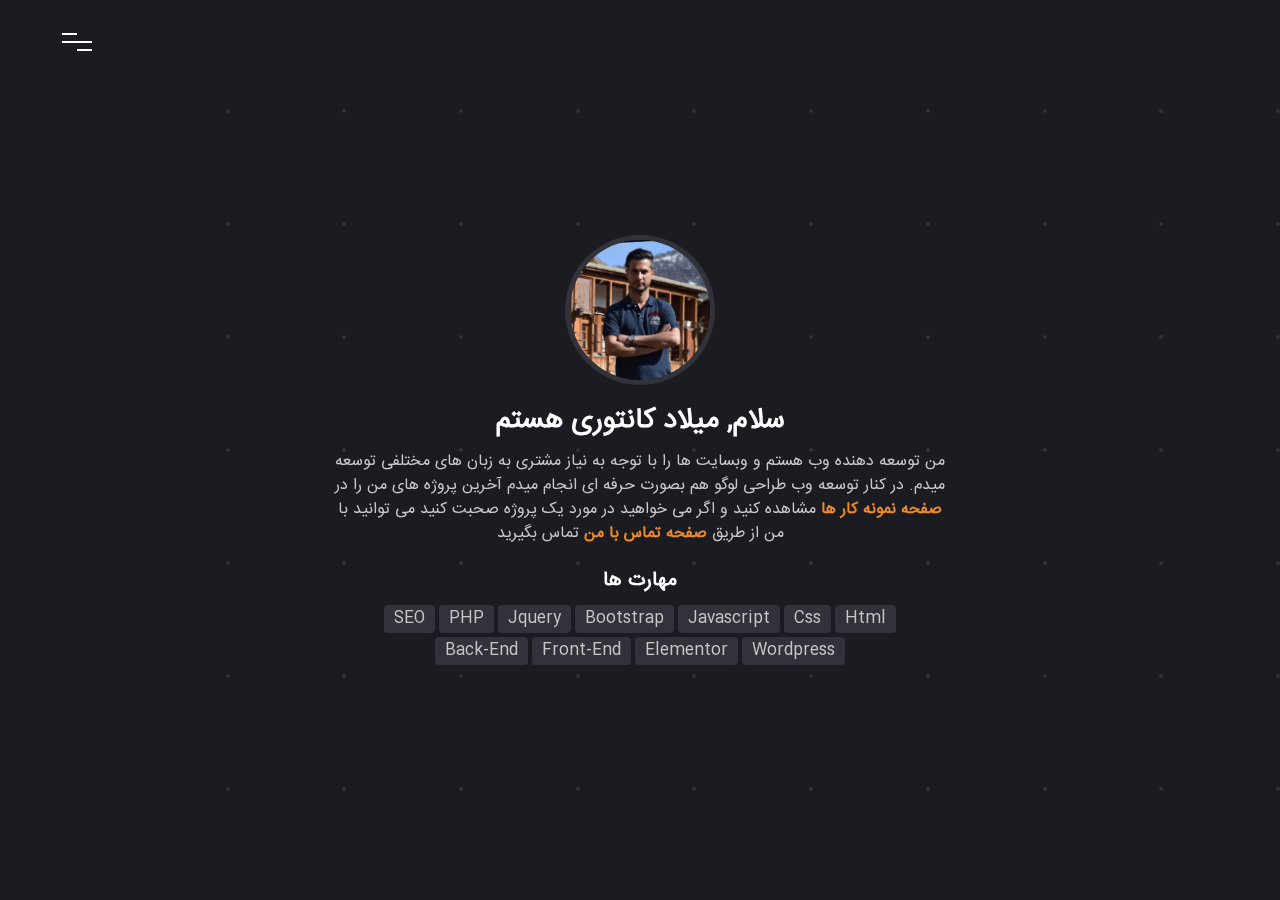
<file: index.html>
<!DOCTYPE html>
<html lang="en">
<head>
  <title>Milad Kantoori Profile</title>
  <meta charset="utf-8">
  <meta name="author" content="میلاد کانتوری">
  <meta name="description" content="رزومه کاری و راه های ارتباطی با من"/>
  <meta name="keywords" content="طراحی,php,css,html,javascript,jquery,wordpress,frontend,backend,توسعه دهنده,وبسایت,لوگو,پروفایل,برنامه نویس,api,seo,سرور,دامین,لوگو,میلاد کانتوری,رشت,برنامه نویس,نرم افزار,software,app,application,android,ios,اندروید, آیفون">
  <meta name="viewport" content="width=device-width, initial-scale=1.0, maximum-scale=1.0, user-scalable=no">
  <meta name="google-site-verification" content="kkEovbEHA_t5ctyWmOJrcwT5bLwqjOKYu6qJVcC8j0M" />    
  <meta name="Theme-color" content="#1b1b22">
  <meta name="msapplication-navbutton-color" content="#1b1b22">
  <meta name="apple-mobile-web-app-status-bar-style" content="#1b1b22">
  <meta property="og:url" content="https://kantoori.ir/" />
  <meta property="og:type" content="website" />
  <meta property="og:title" content="Milad Kantoori Profile" />
  <meta property="og:description" content="در سایت من نمونه کارها را مشاهده کنید و از طریق راه های ارتباطی موجود جهت مشاوره و یا سپردن پروژه هاتون با من تماس بگیرید" />
  <meta property="og:image"  content="Theme/img/profile-img.png">
  <meta name="mobile-web-app-capable" content="yes">
  <meta name="apple-mobile-web-app-capable" content="yes">
  
<!-- Primary Meta Tags -->
<title>Milad Kantoori Profile</title>
<meta name="title" content="Milad Kantoori Profile">
<meta name="description" content="در سایت من نمونه کارها را مشاهده کنید و از طریق راه های ارتباطی موجود جهت مشاوره و یا سپردن پروژه هاتون با من تماس بگیرید" >

<!-- Open Graph / Facebook -->
<meta property="og:type" content="website">
<meta property="og:url" content="https://kantoori.ir/">
<meta property="og:title" content="Milad Kantoori Profile">
<meta property="og:description" content="در سایت من نمونه کارها را مشاهده کنید و از طریق راه های ارتباطی موجود جهت مشاوره و یا سپردن پروژه هاتون با من تماس بگیرید" >
<meta property="og:image" content="Theme/img/profile-img.png">

<!-- Twitter -->
<meta property="twitter:card" content="summary_large_image">
<meta property="twitter:url" content="https://kantoori.ir/">
<meta property="twitter:title" content="Milad Kantoori Profile">
<meta property="twitter:description" content="در سایت من نمونه کارها را مشاهده کنید و از طریق راه های ارتباطی موجود جهت مشاوره و یا سپردن پروژه هاتون با من تماس بگیرید" >
<meta property="twitter:image" content="Theme/img/profile-img.png">
  
  <script>window.isMobileWeb = true;</script>
  <link rel="manifest" href="manifest.json">
  <link rel="stylesheet" href="Theme/css/font-awesome.css">
  <link rel="stylesheet" href="Theme/css/style.css">
  <link rel="shortcut icon" href="favicon.ico"> 
    
  <script type="text/javascript">window.$crisp=[];window.CRISP_WEBSITE_ID="13102b29-8688-467b-a14b-b034e3a50c08";(function(){d=document;s=d.createElement("script");s.src="https://client.crisp.chat/l.js";s.async=1;d.getElementsByTagName("head")[0].appendChild(s);})();</script>    
    
</head>
    
<body>

  <!-- Page Load Start -->
  <div class="page-loader">
    <div class="page-loader-inner">
      <div class="circle"></div>
      در حال بارگذاری...
    </div>
  </div>
  <!-- Page Load End -->

  <!-- Bg animation Effect start -->
  <div class="bg-animation-effect">
  </div>
  <!-- Bg animation Effect end -->

  <!-- Overlay Effect Start -->
  <div class="overlay-effect">
    <div class="overlay-effect-item"></div>
    <div class="overlay-effect-item"></div>
    <div class="overlay-effect-item"></div>
    <div class="overlay-effect-item"></div>
    <div class="overlay-effect-item"></div>
    <div class="overlay-effect-item"></div>
    <div class="overlay-effect-item"></div>
    <div class="overlay-effect-item"></div>
    <div class="overlay-effect-item"></div>
    <div class="overlay-effect-item"></div>
  </div>
  <!-- Overlay Effect End -->

  <!-- Header Start -->
  <header class="header">
    <div class="container">
      <div class="row flex-end">
        <button type="button" class="nav-toggler">
          <span></span>
        </button>
        <!-- nav -->
        <nav class="nav">
          <div class="nav-inner">
            <ul>
              <li><a href="#about" class="nav-item link-item">درباره من</a></li>
              <li><a href="#portfolio" class="nav-item link-item">نمونه کارها</a></li>
              <li><a href="#contact" class="nav-item link-item">تماس با من</a></li>
            </ul>
          </div>
        </nav>
      </div>
    </div>
  </header>
  <!-- Header End -->

<!-- About Section Page -->
  <section class="about-section active" id="about">
    <div class="container">
      <div class="row min-vh-100">
        <div class="about-content">
          <img src="Theme/img/profile-img.jpg" alt="عکس پروفایل میلاد کانتوری">
          <h1>سلام, میلاد کانتوری هستم</h1>
           <p> من توسعه دهنده وب هستم و وبسایت ها را با توجه به نیاز مشتری به زبان های مختلفی توسعه میدم. در کنار توسعه وب طراحی لوگو هم بصورت حرفه ای انجام میدم
            آخرین پروژه های من را در <a href="#portfolio" class="link-item"> صفحه نمونه کار ها </a>مشاهده کنید
              و اگر می خواهید در مورد یک پروژه صحبت کنید می توانید با من از طریق <a href="#contact" class="link-item">صفحه تماس با من </a> تماس بگیرید
          </p>
          <h2>مهارت ها</h2>
          <div class="skills">
              <div class="skill-item"><a href="https://blog.faradars.org/%D8%B2%D8%A8%D8%A7%D9%86-%D8%A8%D8%B1%D9%86%D8%A7%D9%85%D9%87-%D9%86%D9%88%DB%8C%D8%B3%DB%8C-html-%DA%86%DB%8C%D8%B3%D8%AA/" target="_blank">html</a></div>
              <div class="skill-item"><a href="https://virgool.io/@yadify/css-%DA%86%DB%8C%D8%B3%D8%AA-%D9%88-%DA%86%D9%87-%DA%A9%D8%A7%D8%B1%D8%A8%D8%B1%D8%AF%DB%8C-%D8%AF%D8%A7%D8%B1%D8%AF-zx8bzzalga0l" target="_blank">css</a></div>
              <div class="skill-item"><a href="https://iranhost.com/blog/%D8%AC%D8%A7%D9%88%D8%A7-%D8%A7%D8%B3%DA%A9%D8%B1%DB%8C%D9%BE%D8%AA/" target="_blank">javascript</a></div>
            <div class="skill-item"><a href="https://fa.wikipedia.org/wiki/%D8%A8%D9%88%D8%AA%E2%80%8C%D8%A7%D8%B3%D8%AA%D8%B1%D9%BE_(%DA%86%D8%A7%D8%B1%DA%86%D9%88%D8%A8_%D8%A7%D9%86%D8%AA%D9%87%D8%A7%DB%8C%DB%8C)" target="_blank">bootstrap</a></div>
            <div class="skill-item"><a href="https://blog.faradars.org/what-is-jquery-and-should-you-use-it/" target="_blank">jquery</a></div>
            <div class="skill-item"><a href="https://fa.wikipedia.org/wiki/%D9%BE%DB%8C%E2%80%8C%D8%A7%DA%86%E2%80%8C%D9%BE%DB%8C" target="_blank">PHP</a></div>
            <div class="skill-item"><a href="https://server.ir/%D9%85%D9%82%D8%A7%D9%84%D8%A7%D8%AA/%D8%B3%D8%A6%D9%88-%DA%86%DB%8C%D8%B3%D8%AA%D8%9F/" target="_blank">SEO</a></div>
            <div class="skill-item"><a href="https://fa.wordpress.org/" target="_blank">Wordpress</a></div>
            <div class="skill-item"><a href="https://elementor.com/" target="_blank">Elementor</a></div>
            <div class="skill-item"><a href="https://fa.wikipedia.org/wiki/%D8%AA%D9%88%D8%B3%D8%B9%D9%87_%D8%B3%D9%85%D8%AA_%DA%A9%D8%A7%D8%B1%D8%A8%D8%B1_%D9%88%D8%A8" target="_blank">front-end</a></div>
            <div class="skill-item"><a href="https://virgool.io/@codeyad/%D9%87%D9%85%D9%87-%DA%86%DB%8C%D8%B2-%D8%AF%D8%B1%D8%A8%D8%A7%D8%B1%D9%87-%D8%AF%D9%86%DB%8C%D8%A7-%DB%8C-%D8%A8%D8%B1%D9%86%D8%A7%D9%85%D9%87-%D9%86%D9%88%DB%8C%D8%B3%DB%8C-%D8%A8%DA%A9-%D8%A7%D9%86%D8%AF-xctdpxpoiof3" target="_blank">back-end</a></div>
          </div>
        </div>
      </div>
    </div>
  </section>
<!-- About Section End -->

<!-- Portfolio Section Start -->
<section class="portfolio-section sec-padding" id="portfolio">
  <div class="container">
    <div class="row">
      <div class="section-title">
        <h2>کارهای اخیر</h2>
      </div>
    </div>
    <div class="row">
      <div class="portfolio-filter">
        <button type="button" title="مشاهده همه کار ها" class="portfolio-filter-btn active" data-filter="all">همه</button>
        <button type="button" title="پروژه های فرانت اند" class="portfolio-filter-btn" data-filter="front-end">فرانت اند</button>
        <button type="button" title="پروژه های جاوا اسکریپت" class="portfolio-filter-btn" data-filter="javascript">جاوا اسکریپت</button>
        <button type="button" title="پروژه های بوت استرپ" class="portfolio-filter-btn" data-filter="bootstrap">بوت استرپ</button>
        <button type="button" title="پروژه های بک اند" class="portfolio-filter-btn" data-filter="back-end">بک اند</button>
        <button type="button" title="طراحی" class="portfolio-filter-btn" data-filter="design">طراحی</button> 
      </div>
      <div class="filter-status">
        <p></p>
      </div>
    </div>
    <div class="row portfolio-items">
      <!-- portfolio item start-->
      <div class="portfolio-item" data-category="front-end,bootstrap">
        <div class="portfolio-item-thumbnail">
          <img src="Theme/img/portfolio/1.jpg" alt="وبسایت مهیار کانتوری">
          <button type="button" class="btn more-info-btn">توضیحات بیشتر</button>
        </div>
        <h3 class="portfolio-item-title">طراحی وب سایت شخصی</h3>
        <div class="portfolio-item-details">
          <div class="description">
            <p>
              <p>وب سایت شخصی مهیار کانتوری</p>
                این سایت دارای رزومه و گالری عکس می باشد و سعی شده در هنگام نمایش، سایت بسیار سبک بارگذاری شود به همین دلیل و بخاطر ایستا بودن سایت من از کش استفاده کردم تا در بارگذاری های بعدی سایت بسیار روانتر اجرا بشه
            </p>
          </div>
          <div class="general-info">
            <p>ایجاد شده - <span>20 اردیبهشت 1401</span></p>
            <p>تکنولژی استفاده شده - <span>Html , Css, bootstrap, javascript, jquery</span></p>
            <p>نقش - <span>فرانت اند</span></p>
            <p>مشاهده آنلاین - <span><a href="https://mahyar-kantoori.ir/" target="_blank">mahyar-kantoori.ir</a></span></p>
          </div>
        </div>
      </div>
      <!-- portfolio item end-->

      <!-- portfolio item start-->
      <div class="portfolio-item" data-category="front-end,bootstrap">
        <div class="portfolio-item-thumbnail">
          <img src="Theme/img/portfolio/2.jpg" alt="صفحه فرود اپلیکیشن">
          <button type="button" class="btn more-info-btn">توضیحات بیشتر</button>
        </div>
        <h3 class="portfolio-item-title">صفحه معرفی محصول</h3>
        <div class="portfolio-item-details">
          <div class="description">
            <p>
              <p>صفحه فرود اپلیکیشن پرداخت  یار</p>
            </p>
            لندینگ پیج یا صفحه فرود به صفحه ای گفته می شود که جدای از سایت برای معرفی یک محصول، خدمت، اپلیکیشن و... ساخته می شود و در برگیرنده همه ویژگی هایمحصول می باشد. ما در این صفحه سعی کردیم ویژگی های این محصول رو برجسته کنیم و با انیمیشن ها و عکس های این اپلیکیشن به بهترین نحو ممکن کاربر رو متقاعد به نصب از یکی از استور های لینک شده در صفحه کنیم
          </div>
          <div class="general-info">
            <p>ایجاد شده - <span>30 اردیبهشت 1401</span></p>
            <p>تکنولژی استفاده شده - <span>Html, bootstrap, javascript, css</span></p>
            <p>نقش - <span>فرانت اند</span></p>
            <p>مشاهده آنلاین - <span><a>هنوز منتشر نشده...</a></span></p>
          </div>
        </div>
      </div>
      <!-- portfolio item end-->

      <!-- portfolio item start-->
      <div class="portfolio-item" data-category="javascript">
        <div class="portfolio-item-thumbnail">
          <img src="Theme/img/portfolio/3.jpg" alt="افزونه جاوا اسکریپت">
          <button type="button" class="btn more-info-btn">توضیحات بیشتر</button>
        </div>
        <h3 class="portfolio-item-title">پروژه تاریخ انقضا!</h3>
        <div class="portfolio-item-details">
          <div class="description">
            <p>
                <p>اجرای تایمر در سایت ها و بلاگ ها</p>
                  در این پروژه که از جاوا اسکریپت استفاده شده قطعه کدی آماده شد که با اضافه کردن آن به سایت ها و بلاگ ها در تاریخ مشخص شده یک پیام پاپ آپ در صفحه به نمایش در میاد و هشدار اتمام قرارداد رو به کاربر متذکر میشه و بعد از گذشت یک هفته سایت رو از دسترس خارج میکنه و پیامی مبنی بر تمدید اشتراک با راه های ارتباطی را به نمایش در میاره 
            </p>
          </div>
          <div class="general-info">
            <p>ایجاد شده - <span>19 خرداد 1401</span></p>
            <p>تکنولژی استفاده شده - <span>javascript</span></p>
            <p>نقش - <span>افزونه</span></p>
            <p>مشاهده آنلاین - <span><a>قابل نمایش نیست</a></span></p>
          </div>
        </div>
      </div>
      <!-- portfolio item end-->
    
    <!-- portfolio item start-->
      <div class="portfolio-item" data-category="back-end">
        <div class="portfolio-item-thumbnail">
          <img src="Theme/img/portfolio/4.jpg" alt="api اپلیکیشن">
          <button type="button" class="btn more-info-btn">توضیحات بیشتر</button>
        </div>
        <h3 class="portfolio-item-title">API اپلیکیشن</h3>
        <div class="portfolio-item-details">
          <div class="description">
            <p>
              <p>حذف اکانت تلگرام</p>
            در این پروژه مراحل حذف اکانت تلگرام توسط سرور انجام میشه و api تهیه شد که با دادن شماره تلفن و یکسری پارامتر ها به آن به راحتی و بدون نیاز به فیلتر شکن این کار رو انجام میده و به صورت هوشمند در صورت بروز هرگونه خطایی در حذف اکانت تلگرام، دلایل و کارهای مورد نیاز جهت رفع مشکل را به کاربر متذکر می شود. خروجی کار به صورت json هستش که به راحتی میشه برای توسعه برنامه های اندروید، ios، دسکتاپ و وب مورد استفاده قرار بگیره
            </p>
          </div>
          <div class="general-info">
            <p>ایجاد شده - <span>02 تیر 1401</span></p>
            <p>تکنولژی استفاده شده - <span>PHP</span></p>
            <p>نقش - <span>بک اند</span></p>
            <p>مشاهده آنلاین - <span><a>قابل مشاهده نیست</a></span></p>
          </div>
        </div>
      </div>
      <!-- portfolio item end-->
    
    <!-- portfolio item start-->
      <div class="portfolio-item" data-category="design">
        <div class="portfolio-item-thumbnail">
          <img src="Theme/img/portfolio/5.jpg" alt="لوگوی استودیو اپدونه">
          <button type="button" class="btn more-info-btn">توضیحات بیشتر</button>
        </div>
        <h3 class="portfolio-item-title">طراحی لوگو</h3>
        <div class="portfolio-item-details">
          <div class="description">
            <p>
              <p>طراحی لوگوی استودیو اپدونه</p>
              ضمینه فعالیت استودیو اپدونه در حوزه توسعه و طراحی اپلیکیشن اندروید می باشد.
            </p>
                
          </div>
          <div class="general-info">
            <p>ایجاد شده - <span>23 بهمن 1399</span></p>
            <p>تکنولژی استفاده شده - <span>...</span></p>
            <p>نقش - <span>تصویر برند</span></p>
            <p>مشاهده آنلاین - <span><a>...</a></span></p>
          </div>
        </div>
      </div>
      <!-- portfolio item end-->

    <!-- portfolio item start-->
      <div class="portfolio-item" data-category="design">
        <div class="portfolio-item-thumbnail">
          <img src="Theme/img/portfolio/6.jpg" alt="طراحی مهر شرکت">
          <button type="button" class="btn more-info-btn">توضیحات بیشتر</button>
        </div>
        <h3 class="portfolio-item-title">طراحی مهر</h3>
        <div class="portfolio-item-details">
          <div class="description">
            <p>
              <p>طراحی مهر شرکت کاسپین مدرن پویا</p>
              ضمینه فعالیت شرکت در حوزه صنعت گاز می باشد.
            </p>
                
          </div>
          <div class="general-info">
            <p>ایجاد شده - <span>24 خرداد 1401</span></p>
            <p>تکنولژی استفاده شده - <span>...</span></p>
            <p>نقش - <span>تصویر مهر</span></p>
            <p>مشاهده آنلاین - <span><a>...</a></span></p>
          </div>
        </div>
      </div>
      <!-- portfolio item end-->
    
    </div>
  </div>
</section>
<!-- Portfolio Section end -->

<!-- Contact Section Start-->
<section class="contact-section sec-padding min-vh-100" id="contact">
  <div class="container">
    <div class="row">
      <div class="section-title">
        <h2>ارتباط با من</h2>
      </div>
    </div>
    <div class="row">
      <div class="contact-content">
        <div class="contact-text">
          <p>
           از طریق راه های ارتباطی زیر می توانید جهت گرفتن مشاوره و سپردن پروژه های خود به من اقدام کنید
              همچنین می توانید از طریق چت آنلاین موجود در سایت با من ارتباط برقرار کنید
          </p>
        </div>
        <div class="contact-info-item">
          <p class="social-links">
            <a href="whatsapp://send?phone=989118314891"><i class="fab fa-whatsapp"></i></a>
            <a href="tg://resolve?domain=miladkantoori"><i class="fab fa-telegram"></i></a>
            <a href="instagram://user?username=milad.kantoori"><i class="fab fa-instagram"></i></a>
            <a href="tel:+989118314891"><i class="fab fa-viber"></i></a>
          </p>
        </div>
      </div>
        
    </div>
  </div>
</section>
<!-- Contact Section End-->

<!-- Porrfolio Item Details Popup Start -->
<div class="portfolio-popup">
  <div class="pp-overlay"></div>
  <div class="pp-inner">
    <div class="pp-content">
      <div class="pp-header">
        <h2 class="pp-counter">
        </h2>
        <button type="button" title="close" class="close-btn pp-close-btn"></button>
        <div class="pp-thumbnail">
          <img src="Theme/img/portfolio/3.jpg" alt="عکس پروژه جاوا اسکریپت">
        </div>
        <h3></h3>
      </div>
      <div class="pp-body">
      </div>
      <div class="pp-footer">
        <div class="pp-footer-right hidden">
          <button type="button" title="دیدن نمونه کار بعدی" class="btn pp-next-btn">
            <i class="fas fa-arrow-right"></i>
          </button>
          <h3></h3>
          <img src="Theme/img/portfolio/2.jpg" alt="پیشنمایش کار بعدی">
        </div>
        <div class="pp-footer-left hidden">
          <button type="button" title="دیدن نمونه کار قبلی" class="btn pp-prev-btn">
            <i class="fas fa-arrow-left"></i>
          </button>
          <h3></h3>
          <img src="Theme/img/portfolio/1.jpg" alt="پیشنمایش کار قبلی">
        </div>
      </div>
    </div>
  </div>
</div>
<!-- Porrfolio Item Details Popup end -->
 
<script src="Theme/js/script.js"></script>
  
</body>
</html>
</file>
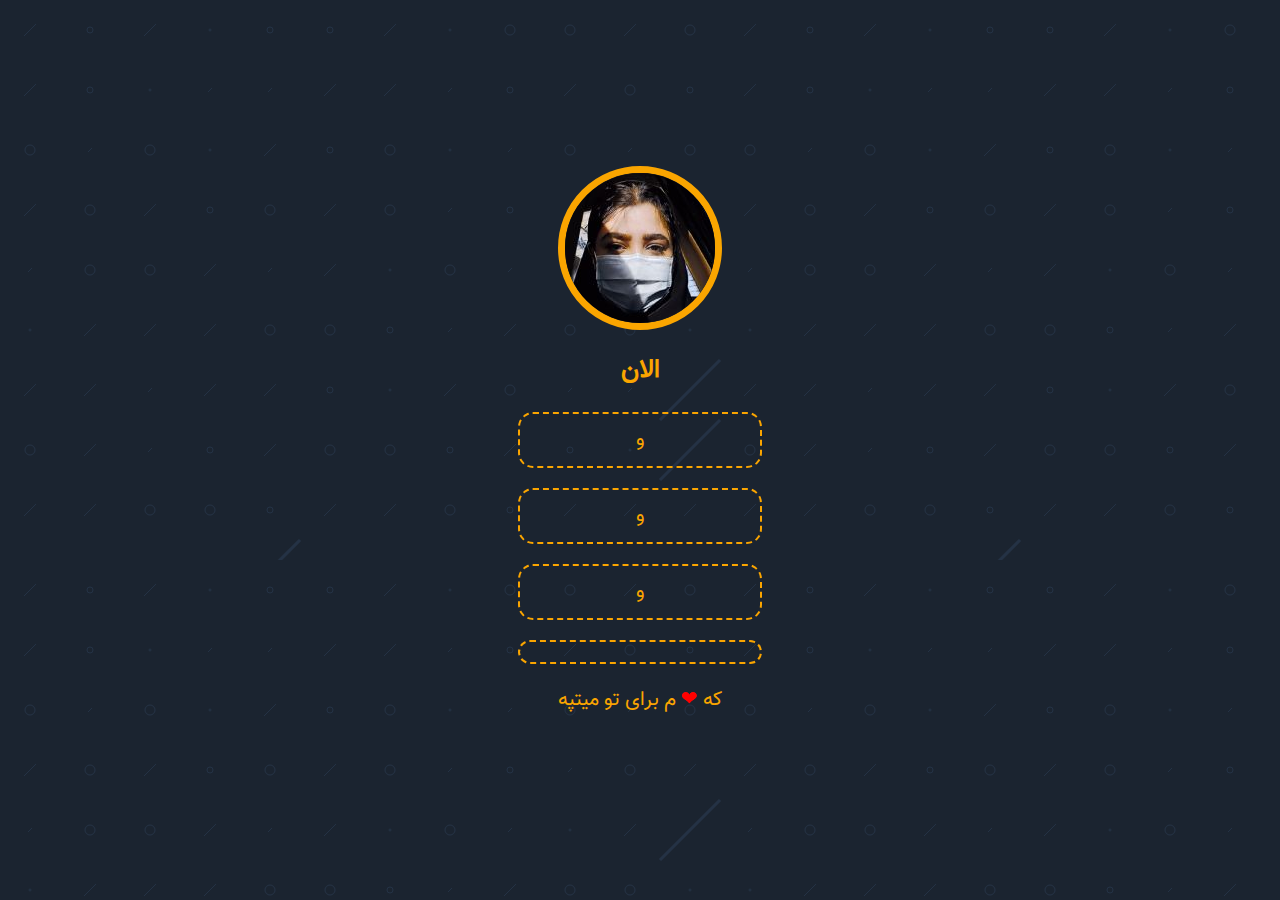
<file: myHeart/index.html>
<!doctype html>
<html>
<head>
    <meta charset="utf-8">
    <title>My Love</title>
	<meta name="description" content="روز شمار!!!"/>
    <link rel="stylesheet" href="css/style.css">
    <meta name="viewport" content="width=device-width, initial-scale=1.0">
</head>

<body>
    <div class="container">
        <img src="[data-uri]" alt="myLove">
        <div class="date">
            <h2>الان</h2>
            <div class="b1"><a id="year"></a><span class="pos"> و </span><a id="month"></a></div>
            <div class="b2"><a id="week"></a><span class="pos"> و </span><a id="days"></a></div>
            <div class="b3"><a id="hours"></a><span class="pos"> و </span><a id="minutes"></a></div>
            <div class="b4"><a id="seconds"></a></div>
        </div>
        <div class="tEnd"><a>که <span class="heart">❤</span> م برای تو میتپه</a></div>
    </div>
    
    
    
<script>
// تاریخ وساعتی که قراره بهش برسیم
var countDownDate = new Date("Jan 31, 2021 16:00:00").getTime();
var x = setInterval(function() {
  // دریافت تاریخ و ساعت امروز
  var now = new Date().getTime();
  // بدست آوردن فاصله بین تاریخ امروز تا تاریخی که قراره بهش برسیم
  var distance = now - countDownDate;
    
  // محاسبات روز ، ساعت ، دقیقه و ثانیه
  var year = Math.floor(distance / (1000 * 60 * 60 * 24 * 30 * 12));
  var month = Math.floor((distance % (1000 * 60 * 60 * 24 * 30 * 12)) / (1000 * 60 * 60 * 24 * 30));
  var week = Math.floor((distance % (1000 * 60 * 60 * 24 * 30)) / (1000 * 60 * 60 * 24 * 7));
  var days = Math.floor((distance % (1000 * 60 * 60 * 24 * 7)) / (1000 * 60 * 60 * 24));
  var hours = Math.floor((distance % (1000 * 60 * 60 * 24)) / (1000 * 60 * 60));
  var minutes = Math.floor((distance % (1000 * 60 * 60)) / (1000 * 60));
  var seconds = Math.floor((distance % (1000 * 60)) / 1000);
    
    document.getElementById("year").innerHTML = year + " سال";
    document.getElementById("month").innerHTML = month + " ماه";
    document.getElementById("week").innerHTML = week + " هفته";
    document.getElementById("days").innerHTML = days + " روز";
    document.getElementById("hours").innerHTML = hours + " ساعت";
    document.getElementById("minutes").innerHTML = minutes + " دقیقه";
    document.getElementById("seconds").innerHTML = seconds + " ثانیه";

}, 1000);
</script>
    
</body>
</html>
</file>
<file: Theme/css/style.css>
/*-----------------
Fonts
-------------------*/
@font-face {
    font-family: "IRANSansWeb";
    src: url("../webfonts/IRANSansWeb.eot"); /* IE */
    src: url("../webfonts/IRANSansWeb.eot?#iefix") format("embedded-opentype"), /* IE */
    url("../webfonts/IRANSansWeb.woff") format("woff"), /* Modern Browsers */
    url("../webfonts/IRANSansWeb.ttf") format("truetype"); /* Safari, Android, iOS */
    font-weight: normal;
}
/*-----------------
Variables
------------------*/
:root{
    --main-color: #e98b2c;
    --dark: #1b1b22;
    --dark-light: #32323a;
    --white: #ffffff;
    --white-light: #c8c8c8;
}

/*-----------------
Global settings
-------------------*/
*{
    margin: 0;
    padding: 0;
    box-sizing: border-box;
    outline: none;
}
::before,
::after{
    box-sizing: border-box;
}
body{
    font-family: 'IRANSansWeb';
    font-weight: 300;
    font-size: 16px;
    line-height: 1.5;
    color: var(--white-light);
    background-color: var(--dark);
    -webkit-top-highlight-color: transparent;
    overflow-x: hidden;
    direction: rtl;
}
body.hide-scrolling{
    overflow-y: hidden;
}
a{
    text-decoration: none;
}
img{
    max-width: 100%;
    vertical-align: middle;
}
h1,h2,h3,h4,h5,h6{
    color: var(--white);
    font-weight: 600;
}
ul{
    list-style: none;
}
.container{
    max-width: 1170px;
    margin: auto;
    width: 100%;
}
.min-vh-100{
    min-height: 100vh;
}
.row{
    display: flex;
    flex-wrap: wrap;
}
.hidden{
    display: none!important;
}
.sec-padding{
    padding: 100px 0;
}
.flex-end{
    justify-content: flex-end;
}
/* Buttons */
button{
    font-family: 'IRANSansWeb';
    font-weight: inherit;
}
section{
    display: none;
}
section.active{
    display: block;
}
.btn{
    background-color: var(--main-color);
    padding: 9px 25px;
    font-family: 'IRANSansWeb';
    font-size: 16px;
    color: var(--white);
    text-transform: capitalize;
    border: none;
    cursor: pointer;
    position: relative;
    display: inline-block;
    font-weight: 600;
}
.btn::before{
    content: '';
    position: absolute;
    left: 0;
    top: 0;
    height: 100%;
    width: 100%;
    border: 1px solid var(--white);
    transform: translate(4px,4px);
    transition: transform 0.3s ease;
    pointer-events: none;
}
@media(min-width:992px){
    .btn:hover::before{
        transform: translate(0px,0px);
    }
}
.close-btn{
    height: 40px;
    width: 40px;
    background-color: var(--dark);
    border: none;
    border-radius: 50%;
    cursor: pointer;
    position: relative;
}
.close-btn::before,
.close-btn::after{
    content: '';
    position: absolute;
    height: 2px;
    width: 20px;
    left: 50%;
    top: 50%;
    background-color: var(--white-light);
    transition: transform 0.3s ease;
}
.close-btn::before{
    transform: translate(-50%,-50%) rotate(45deg);
}
.close-btn::after{
    transform: translate(-50%,-50%) rotate(-45deg);
}
.close-btn:hover::before,
.close-btn:hover::after{
    transform: translate(-50%,-50%);
}
/* Section Title */
.section-title{
    padding: 0 15px;
    width: 100%;
    margin-bottom: 40px;
}
.section-title h2{
    font-size: 40px;
    text-transform: capitalize;
    text-align: center;
}
/* Custom Scrollbar */
::-webkit-scrollbar-track{
    background-color: var(--dark);
}
::-webkit-scrollbar-thumb{
    background-color: var(--main-color);
}
/* Bg Animation Effect */
.bg-animation-effect{
    position: fixed;
    left: 0;
    top: 0;
    height: 100%;
    width: 100%;
    z-index: -1;
    display: flex;
    flex-wrap: wrap;
    align-content: space-evenly;
}
.bg-animation-effect div{
    height: 4px;
    width: 4px;
    background-color: var(--dark-light);
    margin-left: calc((100% - 40px) / 11);
    border-radius: 50%;
}
.bg-animation-effect div:nth-child(even){
    animation: evenItems 9s linear infinite;
}
@keyframes evenItems{
    0%{
        transform: translateY(0vh);
    }
    100%{
        transform: translateY(12.5vh);
    }
}
.bg-animation-effect div:nth-child(odd){
    animation: oddItems 8s linear infinite;
}
@keyframes oddItems{
    0%{
        transform: translateY(0vh);
    }
    100%{
        transform: translateY(-12.5vh);
    }
}
/* Overlay Effect */
.overlay-effect{
    position: fixed;
    left: 0;
    top: 0;
    height: 100%;
    width: 100%;
    z-index: 99;
    visibility: hidden;
}
.overlay-effect.active{
    visibility: visible;
    display: flex;
    flex-direction: column-reverse;
}
.overlay-effect-item{
    height: 10vh;
    background-color: var(--dark-light);
    transition: all 0.5s ease;
}
.overlay-effect-item:nth-child(odd){
    transform: translateX(-100%);
}
.overlay-effect-item:nth-child(even){
    transform: translateX(100%);
}
.overlay-effect.active .overlay-effect-item{
    transform: translateX(0%);
}
.overlay-effect-item:nth-child(2){
    transition-delay: 0.5s;
}
.overlay-effect-item:nth-child(3){
    transition-delay: 0.10s;
}
.overlay-effect-item:nth-child(4){
    transition-delay: 0.15s;
}
.overlay-effect-item:nth-child(5){
    transition-delay: 0.20s;
}
.overlay-effect-item:nth-child(6){
    transition-delay: 0.25s;
}
.overlay-effect-item:nth-child(7){
    transition-delay: 0.30s;
}
.overlay-effect-item:nth-child(8){
    transition-delay: 0.35s;
}
.overlay-effect-item:nth-child(9){
    transition-delay: 0.40s;
}
.overlay-effect-item:nth-child(10){
    transition-delay: 0.45s;
}
/* Page Loader */
.page-loader{
    position: fixed;
    left: 0;
    top: 0;
    height: 100%;
    width: 100%;
    background-color: var(--dark-light);
    color: var(--white-light);
    z-index: 999;
    display: flex;
    align-items: center;
    justify-content: center;
    font-size: 25px;
    font-weight: 400;
}
.page-loader.slide-out-right{
    transform: translateX(100%);
    transition: transform 0.6s ease 0.4s;
}
.page-loader-inner{
    display: flex;
    align-items: center;
}
.page-loader.slide-out-right .page-loader-inner{
    transition: opacity 0.4s ease;
    opacity: 0;
}
.page-loader .circle{
    height: 30px;
    width: 30px;
    border: 2px solid var(--white-light);
    border-left-color: transparent;
    border-radius: 50%;
    margin-left: 15px;
    animation: spin 1s linear infinite;
}
@keyframes spin{
    0%{
        transform: rotate(0deg);
    }
    100%{
        transform: rotate(360deg);
    }
}
/* Header */
.header{
    padding: 25px 0 0;
    position: absolute;
    left: 0;
    top: 0;
    width: 100%;
}
.header .nav-toggler{
    height: 34px;
    width: 44px;
    background-color: transparent;
    border: none;
    cursor: pointer;
    display: flex;
    align-items: center;
    justify-content: center;
    position: relative;
    z-index: 101;
    margin-right: 15px;
    transition: all 0.3s ease 0.4s;
}
.header .nav-toggler.toggle-hide{
    transform: scale(0);
    pointer-events: none;
    transition-delay: 0s;
}
.header .nav-toggler span{
    height: 2px;
    width: 30px;
    background-color: var(--white);
    display: inline-block;
    position: relative;
    transition: all 0.3s ease;
}
.header .nav-toggler.active span{
    background-color: transparent;
}
.header .nav-toggler span::before,
.header .nav-toggler span::after{
    content: '';
    position: absolute;
    top: 0;
    height: 2px;
    width: 50%;
    background-color: var(--white);
    transition: all 0.3s ease;
}
.header .nav-toggler span::before{
    left: 0;
    transform: translateY(-8px);
}
.header .nav-toggler span::after{
    right: 0;
    transform: translateY(8px);
}
.header .nav-toggler.active span::before{
    width: 100%;
    transform: rotate(45deg);
}
.header .nav-toggler.active span::after{
    width: 100%;
    transform: rotate(-45deg);
}
.header .nav-toggler:hover span::before,
.header .nav-toggler:hover span::after{
    width: 100%;
}
@media(min-width:992px){
    .header .nav-toggler.active:hover span::before,
    .header .nav-toggler.active:hover span::after{
        transform: rotate(0deg);
    }
}
.header .nav{
    position: fixed;
    left: 0;
    top: 0;
    height: 100%;
    width: 100%;
    z-index: 100;
    padding: 0 15px;
    overflow-y: auto;
    visibility: hidden;
}
.header .nav.open{
    visibility: visible;
}
.header .nav-inner{
    min-height: 100vh;
    display: flex;
    align-items: center;
    justify-content: center;
    opacity: 0;
    transform: scale(0);
    transition: all 0.5s ease;
}
.header .nav.open .nav-inner{
    transition-delay: 0.5s;
    opacity: 1;
    transform: scale(1);
}
.header .nav-inner ul{
    padding: 80px 0;
}
.header .nav-inner ul li{
    text-align: center;
}
.header .nav-inner ul a{
    font-size: 50px;
    display: inline-block;
    padding: 8px 0;
    text-transform: capitalize;
    font-weight: 600;
    color: var(--white);
    position: relative;
    transition: all 0.3s ease;
}
.header .nav-inner ul a::before{
    content: '';
    position: absolute;
    height: 100px;
    width: 100px;
    background-color: var(--dark);
    border-radius: 50%;
    left: 0;
    top: calc(50% - 50px);
    z-index: -1;
    transform: scale(0);
    opacity: 0;
    transition: all 0.3s ease;
}
.header .nav-inner ul a:hover::before{
    opacity: 1;
    transform: scale(1);
}
.header .nav-inner ul a:hover{
    color: var(--main-color);
}

/*----------------------
About Section
-----------------------*/
.about-section .min-vh-100{
    padding: 120px 15px;
}
.about-content{
    max-width: 620px;
    width: 100%;
    margin: auto;
    text-align: center;
}
.about-content img{
    max-width: 150px;
    border: 5px solid var(--dark-light);
    border-radius: 50%;
    margin: 0 0 15px;
}
.about-content h1{
    font-size: 28px;
    margin: 0 0 8px;
}
.about-content p a {
    color: var(--main-color);
    text-transform: capitalize;
    font-weight: 600;
    position: relative;
}
.about-content p a::before{
    content: '';
    position: absolute;
    left: 0;
    bottom: 0;
    height: 1px;
    width: 0%;
    background-color: var(--main-color);
    transition: width 0.3s ease;
}
.about-content p a:hover::before{
    width: 100%;
}
.about-content h2{
    margin: 20px 0 5px;
    text-transform: capitalize;
    font-size: 20px;
}
.about-content .skills{
    display: flex;
    flex-wrap: wrap;
    justify-content: center;
}
.about-content .skill-item{
    background-color: var(--dark-light);
    margin: 4px 2px 0;
    padding: 2px 10px;
    border-radius: 4px;
    font-size: 16px;
    text-transform: capitalize;
}
.about-content .skill-item a:visited ,.about-content .skill-item a:link {
    color: #C8C8C8;
    font-size: 16px;
}
/* portfolio section */
.portfolio-section{
    padding-bottom: 70px;
}
.portfolio-filter{
    padding: 0 15px;
    width: 100%;
    text-align: center;
    margin-bottom: 30px;
}
.portfolio-filter-btn{
    padding: 4px 10px;
    font-size: 16px;
    border: none;
    border-radius: 4px;
    background-color: var(--dark-light);
    color: var(--white-light);
    text-transform: capitalize;
    margin: 0 4px 10px;
    display: inline-block;
    cursor: pointer;
}
.portfolio-filter-btn.active{
    background-color: var(--main-color);
    color: var(--white);
    cursor: auto;
}
.filter-status{
    position: absolute;
    left: 0;
    top: 0;
    height: 100%;
    width: 100%;
    background-color: var(--dark-light);
    z-index: 201;
    display: flex;
    align-items: center;
    justify-content: center;
    visibility: hidden;
    opacity: 0;
    transition: all 0.3s ease 0.2s;
}
.filter-status.active{
    visibility: visible;
    opacity: 1;
    transition-delay: 0s;
}
.filter-status p{
    font-size: 20px;
    text-transform: capitalize;
    color: var(--white);
    opacity: 0;
    transition: opacity 0.3s ease;
}
.filter-status.active p{
    opacity: 1;
}
.filter-status p span{
    font-weight: 600;
}
.portfolio-item{
    width:  calc((100% /3) - 30px);
    margin: 0 15px 30px;
    cursor: pointer;
    display: none;
}
.portfolio-item.show{
    display: block;
}
.portfolio-item-thumbnail{
    position: relative;
}
.portfolio-item-thumbnail::before,
.portfolio-item-thumbnail::after{
    content: '';
    position: absolute;
    left: 0;
    height: 0%;
    width: 100%;
    background-color: var(--dark-light);
    opacity: 0.8;
    transition: height 0.3s ease;
}
.portfolio-item-thumbnail::before{
    top: 0;
}
.portfolio-item-thumbnail::after{
    bottom: 0;
}
.portfolio-item:hover .portfolio-item-thumbnail::before,
.portfolio-item:hover .portfolio-item-thumbnail::after{
    height: 50%;
}
.portfolio-item-thumbnail .btn{
    position: absolute;
    left: 50%;
    top: 50%;
    z-index: 1;
    transform: translate(-50%,-50%) scale(0.5);
    opacity: 0;
    transition: all 0.3s ease;
}
.portfolio-item:hover .portfolio-item-thumbnail .btn{
    transition-delay: 0.2s;
    opacity: 1;
    transform: translate(-50%,-50%) scale(1);
}
.portfolio-item img{
    width: 100%;
}
.portfolio-item h3{
    font-size: 20px;
    margin: 10px 0 5px;
    text-transform: capitalize;
}
.portfolio-item-details{
    display: none;
}
/* portfolio popup */
.portfolio-popup{
    position: fixed;
    left: 0;
    top: 0;
    height: 100%;
    width: 100%;
    z-index: 200;
    visibility: hidden;
}
.portfolio-popup.open{
    visibility: visible;
}
.portfolio-popup::before,
.portfolio-popup::after{
    content: '';
    position: absolute;
    height: 50%;
    width: 0%;
    background-color: var(--dark-light);
    z-index: -1;
    transition:  all 0.5s ease 0.5s;
}
.portfolio-popup::before{
    top: 0;
    left: 0;
}
.portfolio-popup::after{
    right: 0;
    bottom: 0;
}
.portfolio-popup.open::before,
.portfolio-popup.open::after{
    width: 100%;
    transition-delay: 0s;
}
.pp-overlay{
    position: fixed;
    left: 0;
    top: 0;
    height: 100%;
    width: 100%;
    z-index: 1;
    visibility: hidden;
}
.pp-overlay.prev,
.pp-overlay.next{
    visibility: visible;
}
.pp-overlay.next::before{
    animation: nextItem 1s ease forwards;
}
@keyframes nextItem{
    0%{
        transform: translateX(-100%);
    }
    40%,60%{
        transform: translateX(0%);
    }
    100%{
        transform: translateX(100%);
    }
}
.pp-overlay.prev::before{
    animation: prevItem 1s ease forwards;
}
@keyframes prevItem{
    0%{
        transform: translateX(100%);
    }
    40%,60%{
        transform: translateX(0%);
    }
    100%{
        transform: translateX(-100%);
    }
}
.pp-overlay::before{
    content: '';
    position: absolute;
    left: 0;
    top: 0;
    height: 100%;
    width: 100%;
    background-color: var(--dark);
}
.pp-inner{
    height: 100vh;
    padding: 0 15px;
    opacity: 0;
    transition: all 0.5s ease;
    transform: translateY(20%);
}
.portfolio-popup.open .pp-inner{
    opacity: 1;
    transition-delay: 0.5s;
    transform: translateY(0%);
    overflow-y: auto;
}
.pp-content{
    max-width: 850px;
    margin: 50px auto 60px;
}
.pp-header{
    position: relative;
}
.pp-header h2{
    font-size: 20px;
    text-transform: capitalize;
    margin: 0 0 10px;
    padding-right: 50px;
}
.pp-header h2 span{
    font-weight: 300;
}
.pp-close-btn{
    position: absolute;
    left: 0;
    top: 0;
}
.pp-header h3{
    font-size: 28px;
    text-transform: capitalize;
}
.pp-body{
    padding: 15px 0;
}
.pp-body .description{
    margin: 0 0 30px;
}
.pp-body .general-info p{
    margin-bottom: 10px;
    font-weight: 600;
}
.pp-body .general-info p span{
    font-weight: 300;
    margin-right: 5px;
}
.pp-body .general-info p a{
    color: var(--main-color);
}
.pp-thumbnail{
    padding: 20px 0;
}
.pp-footer{
    padding: 40px 0 0;
    display: flex;
}
.pp-footer-left,
.pp-footer-right{
    flex: 1;
}
.pp-footer-left{
    text-align: left;
}
.pp-footer h3{
    text-transform: capitalize;
    font-size: 20px;
    margin: 30px 0 15px;
}
.pp-footer img{
    max-width: 120px;
}
/* Contact Section */
.contact-section.active{
    display: flex;
}
.contact-content{
    max-width: 700px;
    width: 100%;
    margin: auto;
    text-align: center;
    padding: 0 15px;
}
.contact-text{
    margin-bottom: 30px;
}
.contact-info-item{
    margin-bottom: 10px;
}
.contact-info-item p{
    font-size: 24px;
    font-weight: 600;
}
.contact-info-item .social-links span{
    margin-left: 4px;
}
.contact-info-item .social-links a{
    height: 40px;
    width: 40px;
    border: 1px solid var(--white-light);
    font-size: 16px;
    display: inline-flex;
    align-items: center;
    justify-content: center;
    color: var(--white-light);
    border-radius: 50%;
    transition: all 0.3s ease;
    margin: 0 3px;
}
.contact-info-item .social-links a:hover{
    color: var(--main-color);
    border-color: var(--main-color);
}
.contact-content .toggle-contact-form-btn{
    margin-top: 30px;
}
/* Contact Form */
.contact-form{
    position: fixed;
    left: 0;
    top: 0;
    height: 100%;
    width: 100%;
    z-index:200;
    visibility: hidden;
}
.contact-form.open{
    visibility: visible;
}
.contact-form-inner{
    background-color: var(--dark-light);
    height: 100vh;
    padding: 50px 15px;
    display: flex;
    transform: translateY(-100%);
    transition: all 0.5s ease 0.5s;
}
.contact-form.open .contact-form-inner{
    transform: translateY(0%);
    transition-delay: 0s;
    overflow-y: auto;
}
.contact-form-container{
    max-width: 600px;
    margin: auto;
    width: 100%;
    opacity: 0;
    transform: scale(0.8);
    transition: all 0.5s ease;
}
.contact-form.open .contact-form-container{
    opacity: 1;
    transform: scale(1);
    transition-delay: 0.5s;
}
.contact-form form{
    padding: 50px 0 0;
}
.contact-form .input-group{
    margin-bottom: 30px;
    width: 100%;
}
.contact-form .input-control::placeholder{
    color: var(--white-light);
}
.contact-form .input-control{
    height: 50px;
    display: block;
    width: 100%;
    padding: 0 15px;
    font-family: 'IRANSansWeb';
    font-size: 16px;
    background-color: transparent;
    border: none;
    border-bottom: 1px solid var(--white-light);
    color: var(--white);
    transition: all 0.5s ease;
}
.contact-form .input-control:focus{
    background-color: var(--dark);
    border-color: transparent;
}
.contact-form textarea.input-control{
    height: 120px;
    padding-top: 15px;
    resize: none;
}
/* Responsive */
@media(max-width:991px){
    .bg-animation-effect .col-10,
    .bg-animation-effect .col-9,
    .bg-animation-effect .col-8{
        display: none;
    }
    .bg-animation-effect div{
        margin-left: calc((100% - 28px) / 8);
    }
    .portfolio-item{
        width: calc(50% - 30px);
    }
}
@media(max-width:767px){
    .bg-animation-effect .col-7,
    .bg-animation-effect .col-6{
        display: none;
    }
    .bg-animation-effect div{
        margin-left: calc((100% - 28px) / 6);
    }
    .portfolio-item{
        width: calc(100% - 30px);
    }
}
@media(max-width:575px){
    .pp-footer h3{
        font-size: 16px;
    }
    .contact-info-item p{
        font-size: 18px;
    }
    .contact-info-item  span{
        display: block;
        margin-bottom: 10px;
    }
}
</file>
<file: myHeart/css/style.css>
@charset "utf-8";
/* CSS Document */

@font-face {
  font-family: 'Vazir';
  src: url('../fonts/Vazir.eot');
  src: local('../fonts/Vazir'), url('../fonts/Vazir.woff') format('woff'), url('../fonts/Vazir.ttf') format('truetype');
}

html,body{
    height: 99%;
}

body{
    font-family: 'Vazir', Helvetica, Arial, sans-serif;
    font-size: 17px;
    font-weight: 300;
    background-color: #1B2430;
    direction: rtl;
    margin: 0;
    background-image: url("data:image/svg+xml,%3csvg xmlns='http://www.w3.org/2000/svg' version='1.1' xmlns:xlink='http://www.w3.org/1999/xlink' xmlns:svgjs='http://svgjs.com/svgjs' width='1440' height='560' preserveAspectRatio='none' viewBox='0 0 1440 560'%3e%3cg mask='url(%26quot%3b%23SvgjsMask1032%26quot%3b)' fill='none'%3e%3cuse xlink:href='%23SvgjsSymbol1039' x='0' y='0'%3e%3c/use%3e%3cuse xlink:href='%23SvgjsSymbol1039' x='720' y='0'%3e%3c/use%3e%3c/g%3e%3cdefs%3e%3cmask id='SvgjsMask1032'%3e%3crect width='1440' height='560' fill='white'%3e%3c/rect%3e%3c/mask%3e%3cpath d='M-1 0 a1 1 0 1 0 2 0 a1 1 0 1 0 -2 0z' id='SvgjsPath1036'%3e%3c/path%3e%3cpath d='M-3 0 a3 3 0 1 0 6 0 a3 3 0 1 0 -6 0z' id='SvgjsPath1037'%3e%3c/path%3e%3cpath d='M-5 0 a5 5 0 1 0 10 0 a5 5 0 1 0 -10 0z' id='SvgjsPath1034'%3e%3c/path%3e%3cpath d='M2 -2 L-2 2z' id='SvgjsPath1035'%3e%3c/path%3e%3cpath d='M6 -6 L-6 6z' id='SvgjsPath1033'%3e%3c/path%3e%3cpath d='M30 -30 L-30 30z' id='SvgjsPath1038'%3e%3c/path%3e%3c/defs%3e%3csymbol id='SvgjsSymbol1039'%3e%3cuse xlink:href='%23SvgjsPath1033' x='30' y='30' stroke='rgba(36%2c 50%2c 69%2c 1)'%3e%3c/use%3e%3cuse xlink:href='%23SvgjsPath1033' x='30' y='90' stroke='rgba(36%2c 50%2c 69%2c 1)'%3e%3c/use%3e%3cuse xlink:href='%23SvgjsPath1034' x='30' y='150' stroke='rgba(36%2c 50%2c 69%2c 1)'%3e%3c/use%3e%3cuse xlink:href='%23SvgjsPath1033' x='30' y='210' stroke='rgba(36%2c 50%2c 69%2c 1)'%3e%3c/use%3e%3cuse xlink:href='%23SvgjsPath1035' x='30' y='270' stroke='rgba(36%2c 50%2c 69%2c 1)'%3e%3c/use%3e%3cuse xlink:href='%23SvgjsPath1036' x='30' y='330' stroke='rgba(36%2c 50%2c 69%2c 1)'%3e%3c/use%3e%3cuse xlink:href='%23SvgjsPath1033' x='30' y='390' stroke='rgba(36%2c 50%2c 69%2c 1)'%3e%3c/use%3e%3cuse xlink:href='%23SvgjsPath1034' x='30' y='450' stroke='rgba(36%2c 50%2c 69%2c 1)'%3e%3c/use%3e%3cuse xlink:href='%23SvgjsPath1033' x='30' y='510' stroke='rgba(36%2c 50%2c 69%2c 1)'%3e%3c/use%3e%3cuse xlink:href='%23SvgjsPath1033' x='30' y='570' stroke='rgba(36%2c 50%2c 69%2c 1)'%3e%3c/use%3e%3cuse xlink:href='%23SvgjsPath1037' x='90' y='30' stroke='rgba(36%2c 50%2c 69%2c 1)'%3e%3c/use%3e%3cuse xlink:href='%23SvgjsPath1037' x='90' y='90' stroke='rgba(36%2c 50%2c 69%2c 1)'%3e%3c/use%3e%3cuse xlink:href='%23SvgjsPath1035' x='90' y='150' stroke='rgba(36%2c 50%2c 69%2c 1)'%3e%3c/use%3e%3cuse xlink:href='%23SvgjsPath1034' x='90' y='210' stroke='rgba(36%2c 50%2c 69%2c 1)'%3e%3c/use%3e%3cuse xlink:href='%23SvgjsPath1034' x='90' y='270' stroke='rgba(36%2c 50%2c 69%2c 1)'%3e%3c/use%3e%3cuse xlink:href='%23SvgjsPath1033' x='90' y='330' stroke='rgba(36%2c 50%2c 69%2c 1)'%3e%3c/use%3e%3cuse xlink:href='%23SvgjsPath1033' x='90' y='390' stroke='rgba(36%2c 50%2c 69%2c 1)'%3e%3c/use%3e%3cuse xlink:href='%23SvgjsPath1033' x='90' y='450' stroke='rgba(36%2c 50%2c 69%2c 1)'%3e%3c/use%3e%3cuse xlink:href='%23SvgjsPath1033' x='90' y='510' stroke='rgba(36%2c 50%2c 69%2c 1)'%3e%3c/use%3e%3cuse xlink:href='%23SvgjsPath1037' x='90' y='570' stroke='rgba(36%2c 50%2c 69%2c 1)'%3e%3c/use%3e%3cuse xlink:href='%23SvgjsPath1033' x='150' y='30' stroke='rgba(36%2c 50%2c 69%2c 1)'%3e%3c/use%3e%3cuse xlink:href='%23SvgjsPath1036' x='150' y='90' stroke='rgba(36%2c 50%2c 69%2c 1)'%3e%3c/use%3e%3cuse xlink:href='%23SvgjsPath1034' x='150' y='150' stroke='rgba(36%2c 50%2c 69%2c 1)'%3e%3c/use%3e%3cuse xlink:href='%23SvgjsPath1033' x='150' y='210' stroke='rgba(36%2c 50%2c 69%2c 1)'%3e%3c/use%3e%3cuse xlink:href='%23SvgjsPath1034' x='150' y='270' stroke='rgba(36%2c 50%2c 69%2c 1)'%3e%3c/use%3e%3cuse xlink:href='%23SvgjsPath1033' x='150' y='330' stroke='rgba(36%2c 50%2c 69%2c 1)'%3e%3c/use%3e%3cuse xlink:href='%23SvgjsPath1035' x='150' y='390' stroke='rgba(36%2c 50%2c 69%2c 1)'%3e%3c/use%3e%3cuse xlink:href='%23SvgjsPath1035' x='150' y='450' stroke='rgba(36%2c 50%2c 69%2c 1)'%3e%3c/use%3e%3cuse xlink:href='%23SvgjsPath1034' x='150' y='510' stroke='rgba(36%2c 50%2c 69%2c 1)'%3e%3c/use%3e%3cuse xlink:href='%23SvgjsPath1033' x='150' y='570' stroke='rgba(36%2c 50%2c 69%2c 1)'%3e%3c/use%3e%3cuse xlink:href='%23SvgjsPath1036' x='210' y='30' stroke='rgba(36%2c 50%2c 69%2c 1)'%3e%3c/use%3e%3cuse xlink:href='%23SvgjsPath1035' x='210' y='90' stroke='rgba(36%2c 50%2c 69%2c 1)'%3e%3c/use%3e%3cuse xlink:href='%23SvgjsPath1036' x='210' y='150' stroke='rgba(36%2c 50%2c 69%2c 1)'%3e%3c/use%3e%3cuse xlink:href='%23SvgjsPath1037' x='210' y='210' stroke='rgba(36%2c 50%2c 69%2c 1)'%3e%3c/use%3e%3cuse xlink:href='%23SvgjsPath1033' x='210' y='270' stroke='rgba(36%2c 50%2c 69%2c 1)'%3e%3c/use%3e%3cuse xlink:href='%23SvgjsPath1033' x='210' y='330' stroke='rgba(36%2c 50%2c 69%2c 1)'%3e%3c/use%3e%3cuse xlink:href='%23SvgjsPath1033' x='210' y='390' stroke='rgba(36%2c 50%2c 69%2c 1)'%3e%3c/use%3e%3cuse xlink:href='%23SvgjsPath1037' x='210' y='450' stroke='rgba(36%2c 50%2c 69%2c 1)'%3e%3c/use%3e%3cuse xlink:href='%23SvgjsPath1034' x='210' y='510' stroke='rgba(36%2c 50%2c 69%2c 1)'%3e%3c/use%3e%3cuse xlink:href='%23SvgjsPath1035' x='210' y='570' stroke='rgba(36%2c 50%2c 69%2c 1)'%3e%3c/use%3e%3cuse xlink:href='%23SvgjsPath1037' x='270' y='30' stroke='rgba(36%2c 50%2c 69%2c 1)'%3e%3c/use%3e%3cuse xlink:href='%23SvgjsPath1035' x='270' y='90' stroke='rgba(36%2c 50%2c 69%2c 1)'%3e%3c/use%3e%3cuse xlink:href='%23SvgjsPath1033' x='270' y='150' stroke='rgba(36%2c 50%2c 69%2c 1)'%3e%3c/use%3e%3cuse xlink:href='%23SvgjsPath1034' x='270' y='210' stroke='rgba(36%2c 50%2c 69%2c 1)'%3e%3c/use%3e%3cuse xlink:href='%23SvgjsPath1035' x='270' y='270' stroke='rgba(36%2c 50%2c 69%2c 1)'%3e%3c/use%3e%3cuse xlink:href='%23SvgjsPath1034' x='270' y='330' stroke='rgba(36%2c 50%2c 69%2c 1)'%3e%3c/use%3e%3cuse xlink:href='%23SvgjsPath1033' x='270' y='390' stroke='rgba(36%2c 50%2c 69%2c 1)'%3e%3c/use%3e%3cuse xlink:href='%23SvgjsPath1033' x='270' y='450' stroke='rgba(36%2c 50%2c 69%2c 1)'%3e%3c/use%3e%3cuse xlink:href='%23SvgjsPath1037' x='270' y='510' stroke='rgba(36%2c 50%2c 69%2c 1)'%3e%3c/use%3e%3cuse xlink:href='%23SvgjsPath1038' x='270' y='570' stroke='rgba(36%2c 50%2c 69%2c 1)' stroke-width='3'%3e%3c/use%3e%3cuse xlink:href='%23SvgjsPath1037' x='330' y='30' stroke='rgba(36%2c 50%2c 69%2c 1)'%3e%3c/use%3e%3cuse xlink:href='%23SvgjsPath1033' x='330' y='90' stroke='rgba(36%2c 50%2c 69%2c 1)'%3e%3c/use%3e%3cuse xlink:href='%23SvgjsPath1037' x='330' y='150' stroke='rgba(36%2c 50%2c 69%2c 1)'%3e%3c/use%3e%3cuse xlink:href='%23SvgjsPath1033' x='330' y='210' stroke='rgba(36%2c 50%2c 69%2c 1)'%3e%3c/use%3e%3cuse xlink:href='%23SvgjsPath1033' x='330' y='270' stroke='rgba(36%2c 50%2c 69%2c 1)'%3e%3c/use%3e%3cuse xlink:href='%23SvgjsPath1034' x='330' y='330' stroke='rgba(36%2c 50%2c 69%2c 1)'%3e%3c/use%3e%3cuse xlink:href='%23SvgjsPath1037' x='330' y='390' stroke='rgba(36%2c 50%2c 69%2c 1)'%3e%3c/use%3e%3cuse xlink:href='%23SvgjsPath1034' x='330' y='450' stroke='rgba(36%2c 50%2c 69%2c 1)'%3e%3c/use%3e%3cuse xlink:href='%23SvgjsPath1033' x='330' y='510' stroke='rgba(36%2c 50%2c 69%2c 1)'%3e%3c/use%3e%3cuse xlink:href='%23SvgjsPath1033' x='330' y='570' stroke='rgba(36%2c 50%2c 69%2c 1)'%3e%3c/use%3e%3cuse xlink:href='%23SvgjsPath1033' x='390' y='30' stroke='rgba(36%2c 50%2c 69%2c 1)'%3e%3c/use%3e%3cuse xlink:href='%23SvgjsPath1033' x='390' y='90' stroke='rgba(36%2c 50%2c 69%2c 1)'%3e%3c/use%3e%3cuse xlink:href='%23SvgjsPath1034' x='390' y='150' stroke='rgba(36%2c 50%2c 69%2c 1)'%3e%3c/use%3e%3cuse xlink:href='%23SvgjsPath1034' x='390' y='210' stroke='rgba(36%2c 50%2c 69%2c 1)'%3e%3c/use%3e%3cuse xlink:href='%23SvgjsPath1036' x='390' y='270' stroke='rgba(36%2c 50%2c 69%2c 1)'%3e%3c/use%3e%3cuse xlink:href='%23SvgjsPath1037' x='390' y='330' stroke='rgba(36%2c 50%2c 69%2c 1)'%3e%3c/use%3e%3cuse xlink:href='%23SvgjsPath1036' x='390' y='390' stroke='rgba(36%2c 50%2c 69%2c 1)'%3e%3c/use%3e%3cuse xlink:href='%23SvgjsPath1034' x='390' y='450' stroke='rgba(36%2c 50%2c 69%2c 1)'%3e%3c/use%3e%3cuse xlink:href='%23SvgjsPath1033' x='390' y='510' stroke='rgba(36%2c 50%2c 69%2c 1)'%3e%3c/use%3e%3cuse xlink:href='%23SvgjsPath1034' x='390' y='570' stroke='rgba(36%2c 50%2c 69%2c 1)'%3e%3c/use%3e%3cuse xlink:href='%23SvgjsPath1036' x='450' y='30' stroke='rgba(36%2c 50%2c 69%2c 1)'%3e%3c/use%3e%3cuse xlink:href='%23SvgjsPath1035' x='450' y='90' stroke='rgba(36%2c 50%2c 69%2c 1)'%3e%3c/use%3e%3cuse xlink:href='%23SvgjsPath1036' x='450' y='150' stroke='rgba(36%2c 50%2c 69%2c 1)'%3e%3c/use%3e%3cuse xlink:href='%23SvgjsPath1035' x='450' y='210' stroke='rgba(36%2c 50%2c 69%2c 1)'%3e%3c/use%3e%3cuse xlink:href='%23SvgjsPath1034' x='450' y='270' stroke='rgba(36%2c 50%2c 69%2c 1)'%3e%3c/use%3e%3cuse xlink:href='%23SvgjsPath1035' x='450' y='330' stroke='rgba(36%2c 50%2c 69%2c 1)'%3e%3c/use%3e%3cuse xlink:href='%23SvgjsPath1033' x='450' y='390' stroke='rgba(36%2c 50%2c 69%2c 1)'%3e%3c/use%3e%3cuse xlink:href='%23SvgjsPath1037' x='450' y='450' stroke='rgba(36%2c 50%2c 69%2c 1)'%3e%3c/use%3e%3cuse xlink:href='%23SvgjsPath1034' x='450' y='510' stroke='rgba(36%2c 50%2c 69%2c 1)'%3e%3c/use%3e%3cuse xlink:href='%23SvgjsPath1036' x='450' y='570' stroke='rgba(36%2c 50%2c 69%2c 1)'%3e%3c/use%3e%3cuse xlink:href='%23SvgjsPath1034' x='510' y='30' stroke='rgba(36%2c 50%2c 69%2c 1)'%3e%3c/use%3e%3cuse xlink:href='%23SvgjsPath1037' x='510' y='90' stroke='rgba(36%2c 50%2c 69%2c 1)'%3e%3c/use%3e%3cuse xlink:href='%23SvgjsPath1035' x='510' y='150' stroke='rgba(36%2c 50%2c 69%2c 1)'%3e%3c/use%3e%3cuse xlink:href='%23SvgjsPath1037' x='510' y='210' stroke='rgba(36%2c 50%2c 69%2c 1)'%3e%3c/use%3e%3cuse xlink:href='%23SvgjsPath1035' x='510' y='270' stroke='rgba(36%2c 50%2c 69%2c 1)'%3e%3c/use%3e%3cuse xlink:href='%23SvgjsPath1033' x='510' y='330' stroke='rgba(36%2c 50%2c 69%2c 1)'%3e%3c/use%3e%3cuse xlink:href='%23SvgjsPath1034' x='510' y='390' stroke='rgba(36%2c 50%2c 69%2c 1)'%3e%3c/use%3e%3cuse xlink:href='%23SvgjsPath1033' x='510' y='450' stroke='rgba(36%2c 50%2c 69%2c 1)'%3e%3c/use%3e%3cuse xlink:href='%23SvgjsPath1037' x='510' y='510' stroke='rgba(36%2c 50%2c 69%2c 1)'%3e%3c/use%3e%3cuse xlink:href='%23SvgjsPath1035' x='510' y='570' stroke='rgba(36%2c 50%2c 69%2c 1)'%3e%3c/use%3e%3cuse xlink:href='%23SvgjsPath1034' x='570' y='30' stroke='rgba(36%2c 50%2c 69%2c 1)'%3e%3c/use%3e%3cuse xlink:href='%23SvgjsPath1033' x='570' y='90' stroke='rgba(36%2c 50%2c 69%2c 1)'%3e%3c/use%3e%3cuse xlink:href='%23SvgjsPath1034' x='570' y='150' stroke='rgba(36%2c 50%2c 69%2c 1)'%3e%3c/use%3e%3cuse xlink:href='%23SvgjsPath1035' x='570' y='210' stroke='rgba(36%2c 50%2c 69%2c 1)'%3e%3c/use%3e%3cuse xlink:href='%23SvgjsPath1036' x='570' y='270' stroke='rgba(36%2c 50%2c 69%2c 1)'%3e%3c/use%3e%3cuse xlink:href='%23SvgjsPath1034' x='570' y='330' stroke='rgba(36%2c 50%2c 69%2c 1)'%3e%3c/use%3e%3cuse xlink:href='%23SvgjsPath1035' x='570' y='390' stroke='rgba(36%2c 50%2c 69%2c 1)'%3e%3c/use%3e%3cuse xlink:href='%23SvgjsPath1037' x='570' y='450' stroke='rgba(36%2c 50%2c 69%2c 1)'%3e%3c/use%3e%3cuse xlink:href='%23SvgjsPath1033' x='570' y='510' stroke='rgba(36%2c 50%2c 69%2c 1)'%3e%3c/use%3e%3cuse xlink:href='%23SvgjsPath1033' x='570' y='570' stroke='rgba(36%2c 50%2c 69%2c 1)'%3e%3c/use%3e%3cuse xlink:href='%23SvgjsPath1033' x='630' y='30' stroke='rgba(36%2c 50%2c 69%2c 1)'%3e%3c/use%3e%3cuse xlink:href='%23SvgjsPath1034' x='630' y='90' stroke='rgba(36%2c 50%2c 69%2c 1)'%3e%3c/use%3e%3cuse xlink:href='%23SvgjsPath1035' x='630' y='150' stroke='rgba(36%2c 50%2c 69%2c 1)'%3e%3c/use%3e%3cuse xlink:href='%23SvgjsPath1034' x='630' y='210' stroke='rgba(36%2c 50%2c 69%2c 1)'%3e%3c/use%3e%3cuse xlink:href='%23SvgjsPath1033' x='630' y='270' stroke='rgba(36%2c 50%2c 69%2c 1)'%3e%3c/use%3e%3cuse xlink:href='%23SvgjsPath1034' x='630' y='330' stroke='rgba(36%2c 50%2c 69%2c 1)'%3e%3c/use%3e%3cuse xlink:href='%23SvgjsPath1035' x='630' y='390' stroke='rgba(36%2c 50%2c 69%2c 1)'%3e%3c/use%3e%3cuse xlink:href='%23SvgjsPath1036' x='630' y='450' stroke='rgba(36%2c 50%2c 69%2c 1)'%3e%3c/use%3e%3cuse xlink:href='%23SvgjsPath1033' x='630' y='510' stroke='rgba(36%2c 50%2c 69%2c 1)'%3e%3c/use%3e%3cuse xlink:href='%23SvgjsPath1035' x='630' y='570' stroke='rgba(36%2c 50%2c 69%2c 1)'%3e%3c/use%3e%3cuse xlink:href='%23SvgjsPath1034' x='690' y='30' stroke='rgba(36%2c 50%2c 69%2c 1)'%3e%3c/use%3e%3cuse xlink:href='%23SvgjsPath1037' x='690' y='90' stroke='rgba(36%2c 50%2c 69%2c 1)'%3e%3c/use%3e%3cuse xlink:href='%23SvgjsPath1034' x='690' y='150' stroke='rgba(36%2c 50%2c 69%2c 1)'%3e%3c/use%3e%3cuse xlink:href='%23SvgjsPath1033' x='690' y='210' stroke='rgba(36%2c 50%2c 69%2c 1)'%3e%3c/use%3e%3cuse xlink:href='%23SvgjsPath1038' x='690' y='270' stroke='rgba(36%2c 50%2c 69%2c 1)' stroke-width='3'%3e%3c/use%3e%3cuse xlink:href='%23SvgjsPath1036' x='690' y='330' stroke='rgba(36%2c 50%2c 69%2c 1)'%3e%3c/use%3e%3cuse xlink:href='%23SvgjsPath1038' x='690' y='390' stroke='rgba(36%2c 50%2c 69%2c 1)' stroke-width='3'%3e%3c/use%3e%3cuse xlink:href='%23SvgjsPath1038' x='690' y='450' stroke='rgba(36%2c 50%2c 69%2c 1)' stroke-width='3'%3e%3c/use%3e%3cuse xlink:href='%23SvgjsPath1033' x='690' y='510' stroke='rgba(36%2c 50%2c 69%2c 1)'%3e%3c/use%3e%3cuse xlink:href='%23SvgjsPath1036' x='690' y='570' stroke='rgba(36%2c 50%2c 69%2c 1)'%3e%3c/use%3e%3c/symbol%3e%3c/svg%3e");
}

.container{
    display: flex;
    flex-direction: column;
    justify-content: center;
    text-align: center;
    height: 100%;
    padding: 0;
    margin: 0;
}

.container img{
    width: 150px;
    height: 150px;
    border: 7px solid #FAA500;
    border-radius: 50%;
    margin-left: auto;
    margin-right: auto;
}


.date h2{
    color: #FAA500;
}

.date div{
    margin-left: auto;
    margin-right: auto;
    max-width: 220px;
    border: 2px dashed #FAA500;
    border-radius: 15px;
    padding: 10px;
    margin-top: 20px;
}

.date a{
    color: #FFF;
    font-size: 20px;
}

.pos{
    color: #FAA500;
    font-size: 20px;
}

.tEnd{
    margin-top: 20px;
}

.tEnd a{
    color: #FAA500;
    font-size: 20px;
}

.heart{
    padding-top: 3%;
    color: #FF0000;
    font-size: 20px;
    filter: drop-shadow(0 0 0 rgba(250,24,24,1));
    animation: 1.3s infinite beat;
}

@keyframes beat{
    to{
        filter: drop-shadow(0 0 75px rgba(250,24,24,0));
    }
}
</file>
